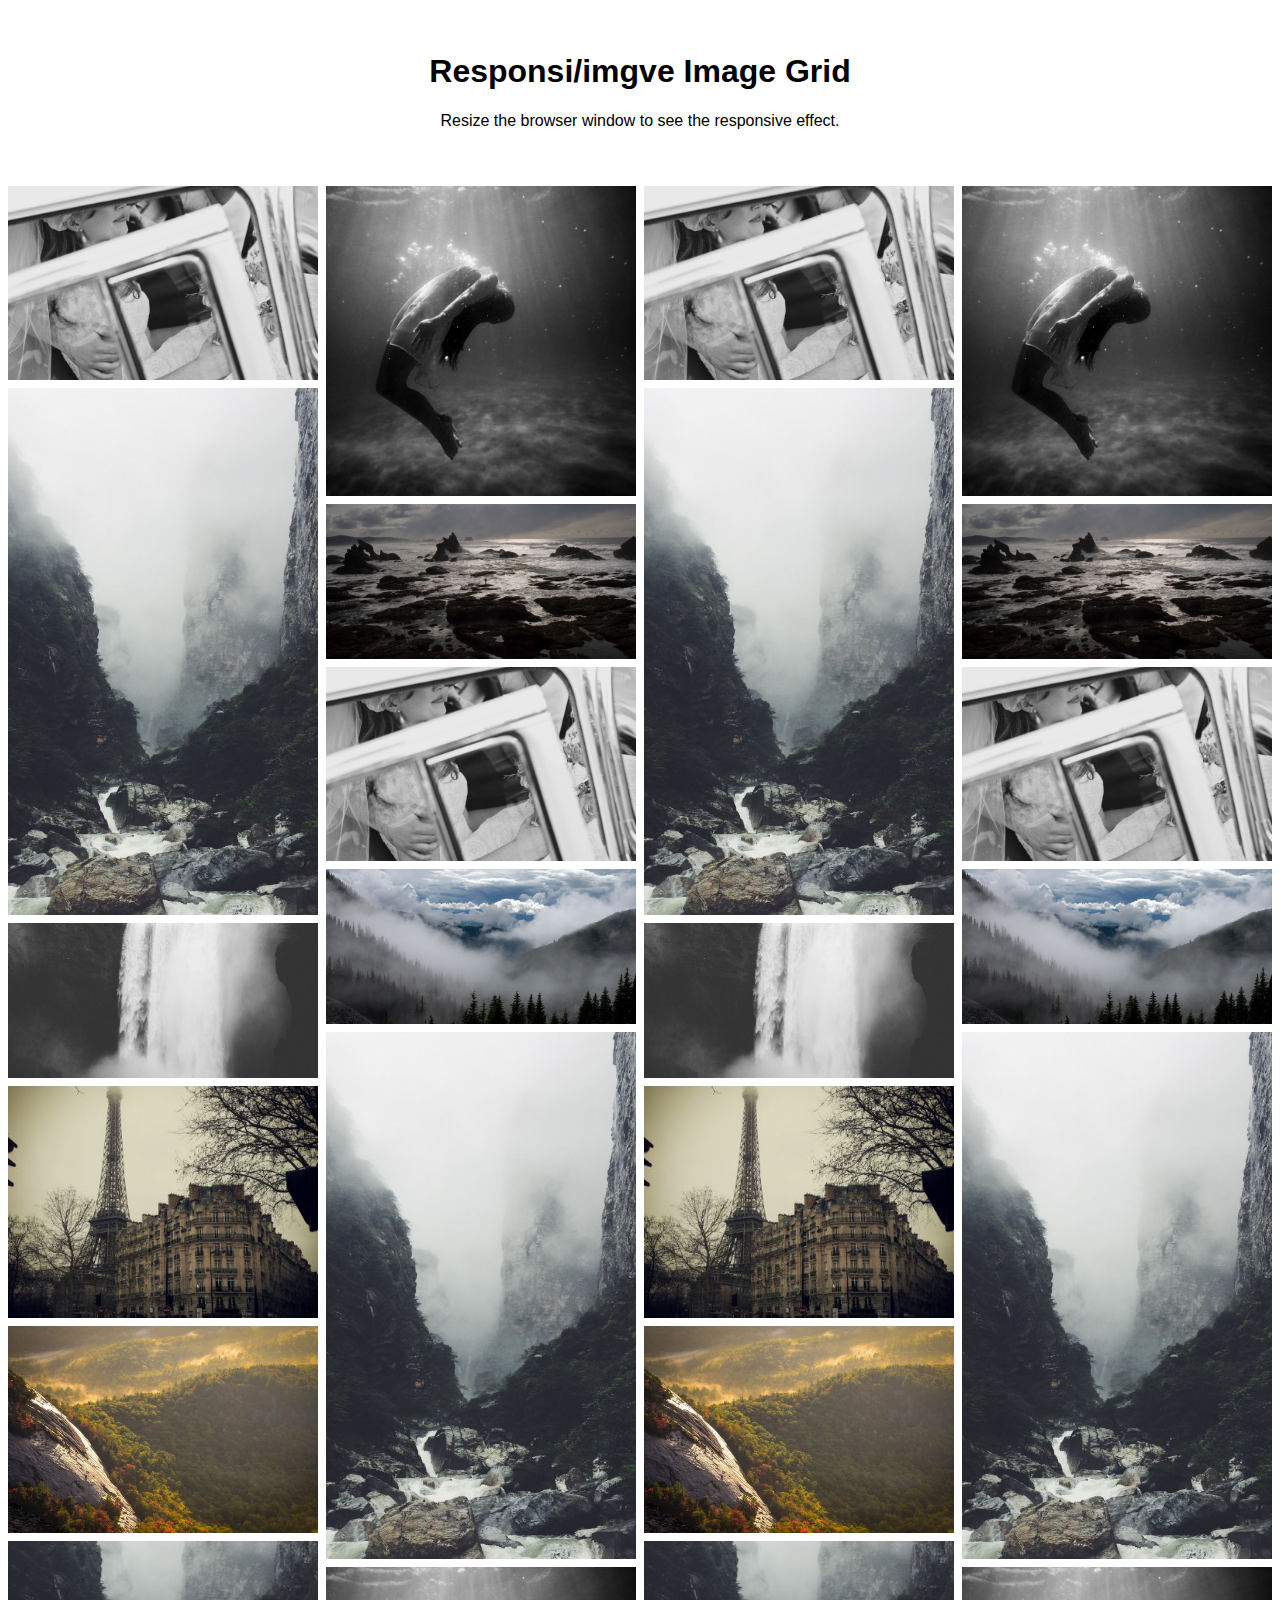
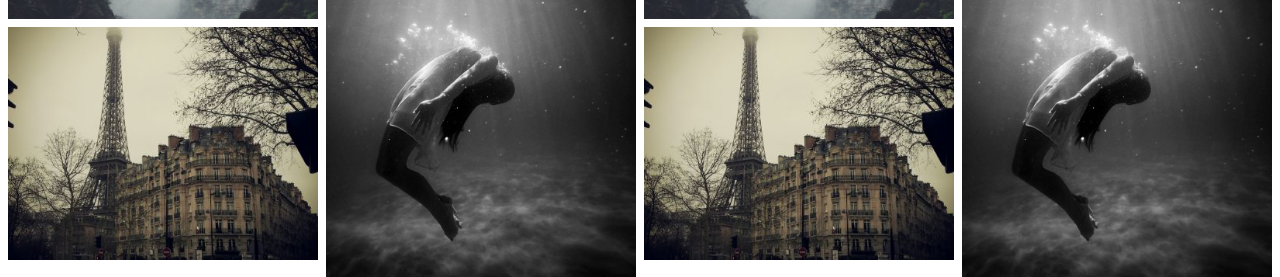
<file: index.html>
<!DOCTYPE html>
<html lang="en">
  <head>
    <meta charset="UTF-8" />
    <meta name="viewport" content="width=device-width, initial-scale=1.0" />
    <meta http-equiv="X-UA-Compatible" content="ie=edge" />
    <title>Document</title>
    <link rel="stylesheet" href="style.css" />
  </head>
  <body>
    <!-- Header -->
    <div class="header">
      <h1>Responsi/imgve Image Grid</h1>
      <p>Resize the browser window to see the responsive effect.</p>
    </div>

    <!-- Photo Grid -->
    <div class="row">
      <div class="column">
        <img src="/img/w3images/wedding.jpg" style="width:100%" />
        <img src="/img/w3images/rocks.jpg" style="width:100%" />
        <img src="/img/w3images/falls2.jpg" style="width:100%" />
        <img src="/img/w3images/paris.jpg" style="width:100%" />
        <img src="/img/w3images/nature.jpg" style="width:100%" />
        <img src="/img/w3images/mist.jpg" style="width:100%" />
        <img src="/img/w3images/paris.jpg" style="width:100%" />
      </div>

      <div class="column">
        <img src="/img/w3images/underwater.jpg" style="width:100%" />
        <img src="/img/w3images/ocean.jpg" style="width:100%" />
        <img src="/img/w3images/wedding.jpg" style="width:100%" />
        <img src="/img/w3images/mountainskies.jpg" style="width:100%" />
        <img src="/img/w3images/rocks.jpg" style="width:100%" />
        <img src="/img/w3images/underwater.jpg" style="width:100%" />
      </div>

      <div class="column">
        <img src="/img/w3images/wedding.jpg" style="width:100%" />
        <img src="/img/w3images/rocks.jpg" style="width:100%" />
        <img src="/img/w3images/falls2.jpg" style="width:100%" />
        <img src="/img/w3images/paris.jpg" style="width:100%" />
        <img src="/img/w3images/nature.jpg" style="width:100%" />
        <img src="/img/w3images/mist.jpg" style="width:100%" />
        <img src="/img/w3images/paris.jpg" style="width:100%" />
      </div>

      <div class="column">
        <img src="/img/w3images/underwater.jpg" style="width:100%" />
        <img src="/img/w3images/ocean.jpg" style="width:100%" />
        <img src="/img/w3images/wedding.jpg" style="width:100%" />
        <img src="/img/w3images/mountainskies.jpg" style="width:100%" />
        <img src="/img/w3images/rocks.jpg" style="width:100%" />
        <img src="/img/w3images/underwater.jpg" style="width:100%" />
      </div>
    </div>
  </body>
</html>
</file>
<file: style.css>
* {
  box-sizing: border-box;
}

body {
  margin: 0;
  font-family: Arial;
}

.header {
  text-align: center;
  padding: 32px;
}

.row {
  display: flex;
  flex-wrap: wrap;
  padding: 0 4px;
}

/* Create four equal columns that sits next to each other */
.column {
  flex: 25%;
  max-width: 25%;
  padding: 0 4px;
}

.column img {
  margin-top: 8px;
  vertical-align: middle;
}

/* Responsive layout - makes a two column-layout instead of four columns */
@media (max-width: 800px) {
  .column {
    flex: 50%;
    max-width: 50%;
  }
}

/* Responsive layout - makes the two columns stack on top of each other instead of next to each other */
@media (max-width: 600px) {
  .column {
    flex: 100%;
    max-width: 100%;
  }
}
</file>
